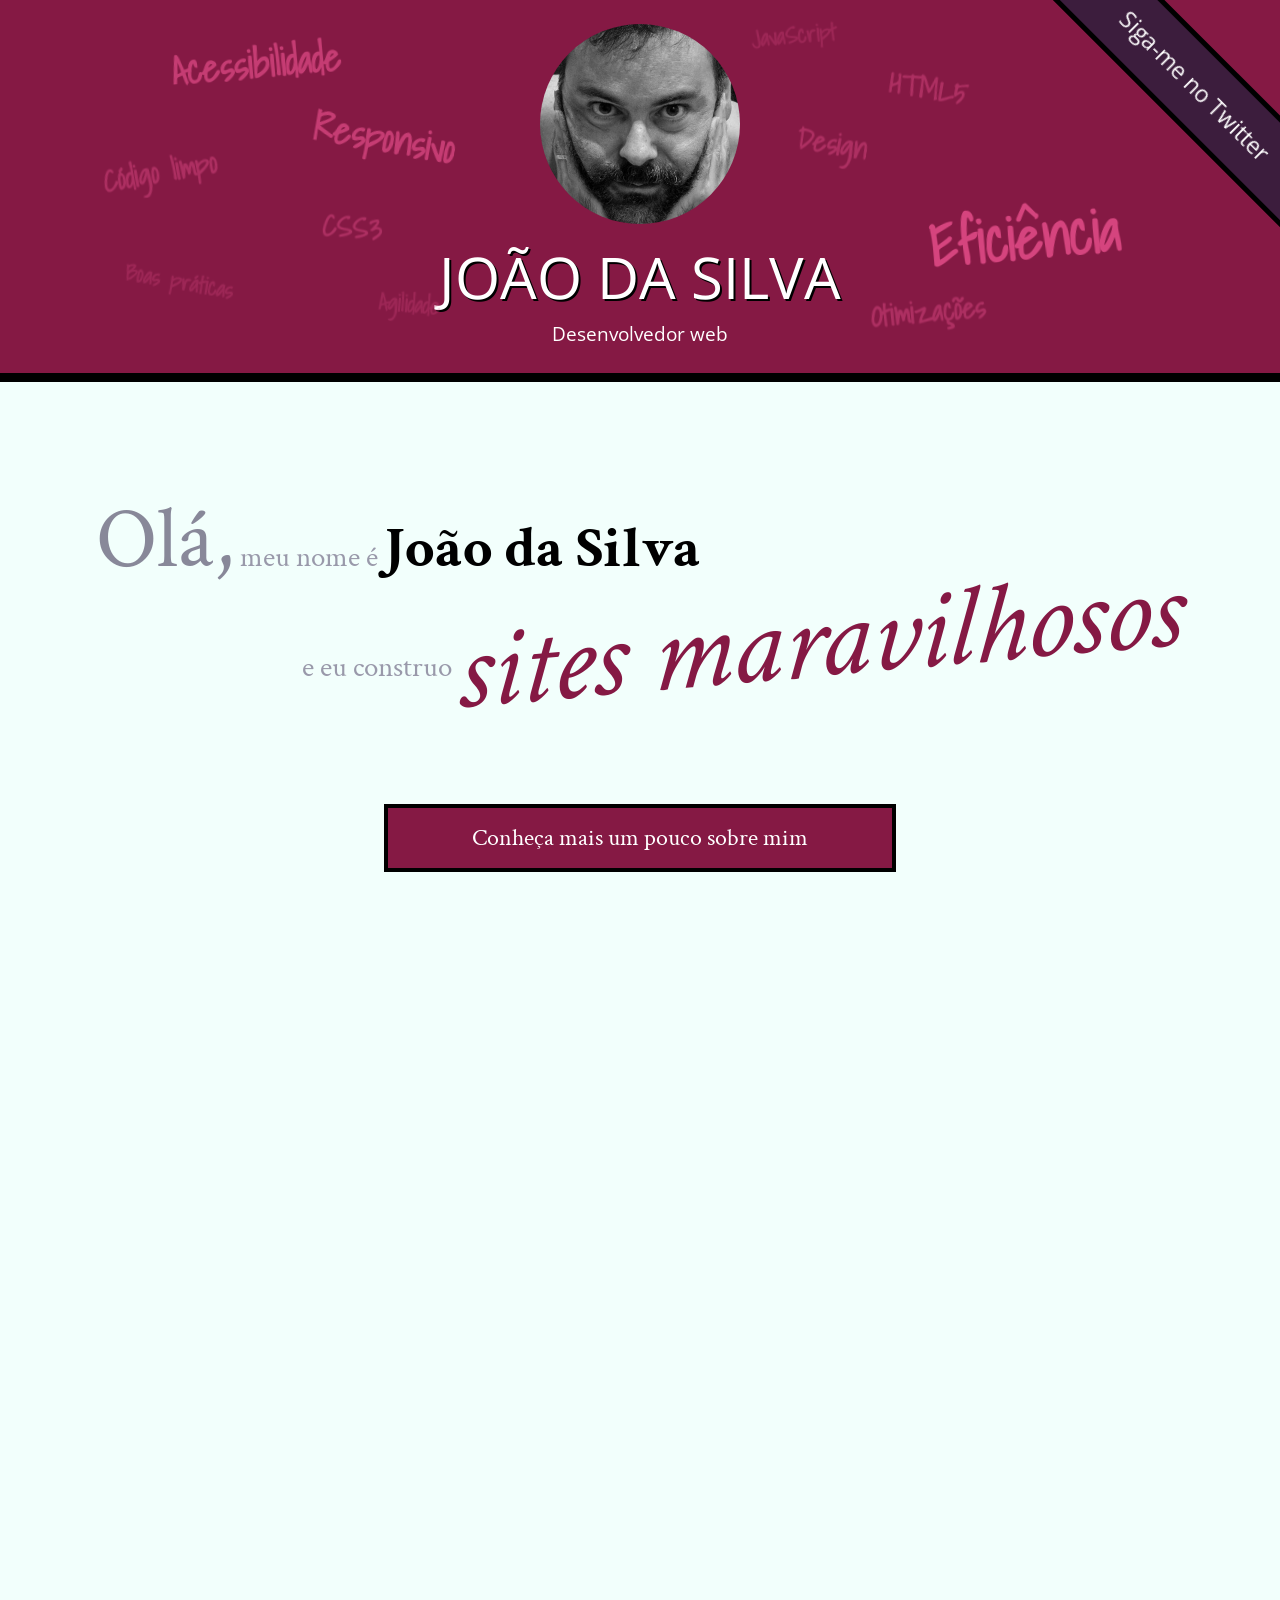
<file: moduloIV/index.html>
<!DOCTYPE html>
<html lang="pt">
<head>
    <meta charset="UTF-8">
    <title>João da Silva - Desenvolvedor Web</title>
    <link rel="shortcut icon" href="imagens/favicon.png">
    <link rel="stylesheet" href="css/reset.css">
    <link rel="stylesheet" href="css/site.css">
    <link rel="stylesheet" href="css/index.css">
    <link rel="stylesheet" href="http://fonts.googleapis.com/css?family=Crimson+Text:400,400italic,600">
    <link rel="stylesheet" href="http://fonts.googleapis.com/css?family=Open+Sans+Condensed:700">
    <link rel="stylesheet" href="http://fonts.googleapis.com/css?family=Shadows+Into+Light">
</head>
<body>
    <header class="titulo-principal">
        <img class="foto-home" src="imagens/eu.jpg" alt="Foto de João da Silva">
        <h1>João da Silva</h1>
        <p class="subtitulo-principal">Desenvolvedor web</p>
        <ul class="palavras-home">
           <li class="palavra-home eficiencia">Eficiência</li>
           <li class="palavra-home boas-praticas">Boas práticas</li>
           <li class="palavra-home codigo-limpo">Código limpo</li>
           <li class="palavra-home css3">CSS3</li>
           <li class="palavra-home html5">HTML5</li>
           <li class="palavra-home javascript">JavaScript</li>
           <li class="palavra-home acessibilidade">Acessibilidade</li>
           <li class="palavra-home responsivo">Responsivo</li>
           <li class="palavra-home otimizacoes">Otimizações</li>
           <li class="palavra-home agilidade">Agilidade</li>
           <li class="palavra-home design">Design</li>
        </ul>
        <a href="http:www.twitter.com">
           <span class="banner-twitter">Siga-me no Twitter</span>
        </a>
    </header>
    <main>
        <section class="secao-inicio saudacao">
            <p class="saudacao"><span class="saudacao-inicio">Olá,</span> meu nome é <strong>João da Silva</strong> <span class="saudacao-ultima-linha">e eu construo <em>sites maravilhosos</em></span></p>
            <a class="botao-index" href="bio.html">Conheça mais um pouco sobre mim</a>
        </section>
        <section class="secao-inicio trabalhos">
            <h2>Trabalhos</h2>
            <ul>
                <li><img src="imagens/bmw.png" alt="Site da BMW"></li>
                <li><img src="imagens/ibm.png" alt="Site da IBM"></li>
                <li><img src="imagens/uol.png" alt="Site da UOL"></li>
            </ul>
            <a class="botao-index" href="portfolio.html">Veja mais</a>
        </section>
        <section class="secao-inicio blog">
            <h2>Blog</h2>
            <small>Últimos posts</small>
            <ol>
                <li class="mais-recente">
                    <a class="link-post" href="blog.html">O essencial de design responsivo</a>
                    <p class="inicio-post">
                    Design responsivo tem ganho cada vez mais atenção como técnica de desenvolvimento de páginas web para dispositivos móveis. Mas como começar?
                    </p>
                </li>
                <li>
                    <a class="link-post" href="blog.html">Por que fazer páginas acessíveis?</a>
                    <p class="inicio-post">
                    Tem se falado cada vez sobre acessibilidade na web. Há diversas técnicas e diretivas a serem seguidas, inclusive da própria W3C. Mas vale a pena investir nisso? 
                    </p>
                </li>
                <li>
                    <a class="link-post" href="blog.html">JavaScript não obstrusivo</a>
                    <p class="inicio-post">
                    JavaScript é uma linguagem essencial hoje em dia para criar páginas ricas, interativas e dinâmicas. Porém, há alguns cuidados que devem ser tomados ao colocarmos código JavaScript em nossas páginas. 
                    </p>
                </li>
            </ol>
            <a class="botao-index" href="blog.html">Veja mais</a>
        </section>
    </main>
    <footer>
        <h2>Vamos conversar?</h2>
        <p>Você pode entrar em contato comigo <a href="contato.html">por e-mail</a> ou pelo telefone <a href="tel:+551234567890">(12) 3456-7890</a></p>
    </footer>
</body>
</html>
</file>
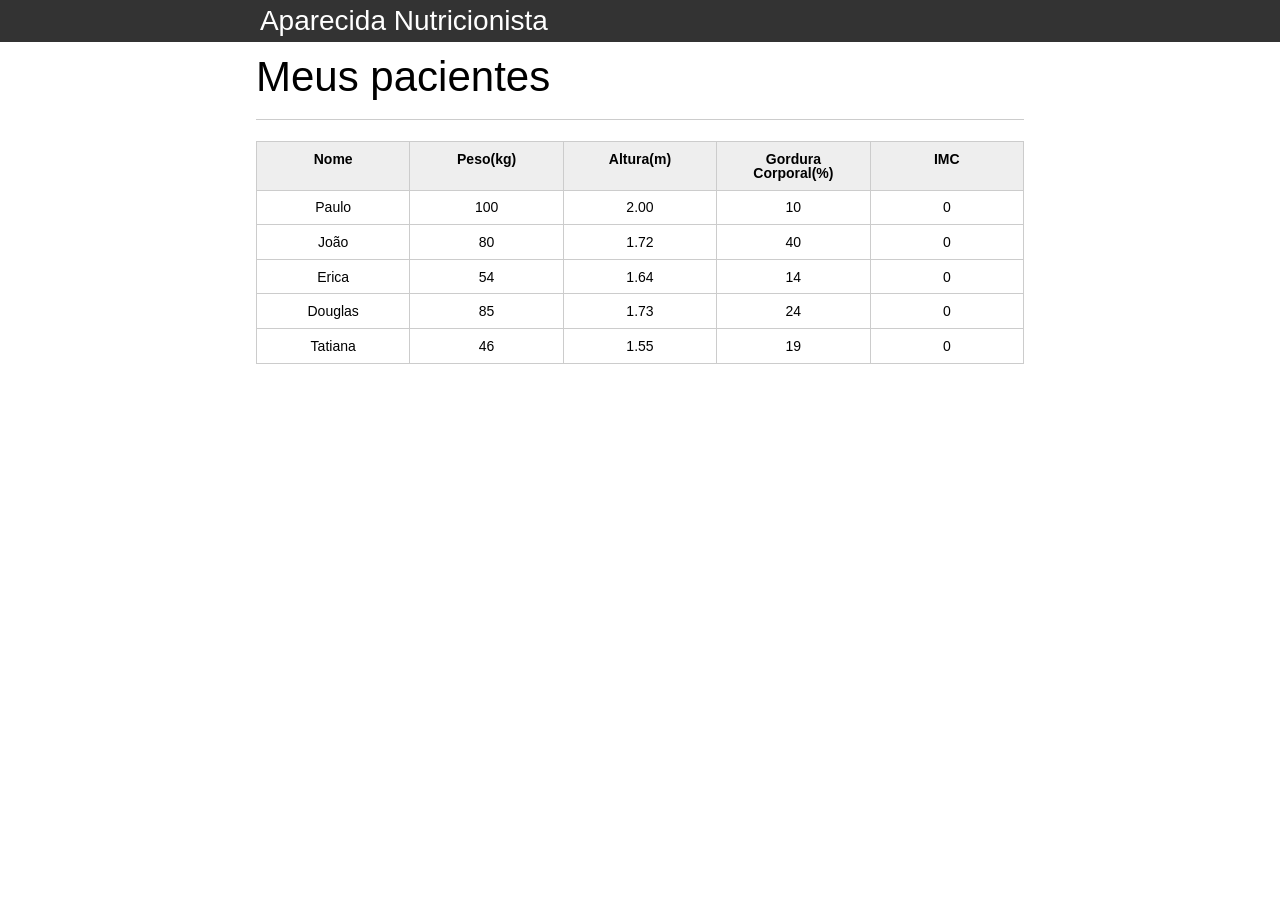
<file: moduloV/index.html>
<!DOCTYPE html>
<html lang="pt-br">
	<head>
		<meta charset="UTF-8">
		<title>Aparecida Nutrição</title>
		<link rel="icon" href="favicon.ico" type="image/x-icon">
		<link rel="stylesheet" type="text/css" href="css/reset.css">
		<link rel="stylesheet" type="text/css" href="css/index.css">

	</head>
	<body>

		<header>
			<div class="container">
				<h1 class="titulo">Aparecida Nutrição</h1>
			</div>
		</header>
		<main>
			<section class="container">
				<h2>Meus pacientes</h2>
				<table>
					<thead>
						<tr>
							<th>Nome</th>
							<th>Peso(kg)</th>
							<th>Altura(m)</th>
							<th>Gordura Corporal(%)</th>
							<th>IMC</th>
						</tr>
					</thead>
					<tbody id="tabela-pacientes">
						<tr class="paciente" >
							<td class="info-nome">Paulo</td>
							<td class="info-peso">100</td>
							<td class="info-altura">2.00</td>
							<td class="info-gordura">10</td>
							<td class="info-imc">0</td>
						</tr>

						<tr class="paciente" >
							<td class="info-nome">João</td>
							<td class="info-peso">80</td>
							<td class="info-altura">1.72</td>
							<td class="info-gordura">40</td>
							<td class="info-imc">0</td>
						</tr>

						<tr class="paciente" >
							<td class="info-nome">Erica</td>
							<td class="info-peso">54</td>
							<td class="info-altura">1.64</td>
							<td class="info-gordura">14</td>
							<td class="info-imc">0</td>
						</tr>

						<tr class="paciente">
							<td class="info-nome">Douglas</td>
							<td class="info-peso">85</td>
							<td class="info-altura">1.73</td>
							<td class="info-gordura">24</td>
							<td class="info-imc">0</td>
						</tr>
						<tr class="paciente" >
							<td class="info-nome">Tatiana</td>
							<td class="info-peso">46</td>
							<td class="info-altura">1.55</td>
							<td class="info-gordura">19</td>
							<td class="info-imc">0</td>
						</tr>
					</tbody>
				</table>

			</section>
		</main>

      <script src="js/principal.js"></script>
	</body>
</html>
</file>
<file: moduloIV/css/site.css>
html {
   font-size: 120%;
} 
body {
   font-family: "Crimson Text", "Times New Roman", serif;
   background-color: #F2FFFC;
   line-height: 1.5;
   display: flex;
   flex-wrap: wrap;
} 
h1,
h2,
.subtitulo-principal {
   font-family: "Open Sans Condensed", "Arial", sans-serif;
} 
h1 {
   text-transform: uppercase;
   font-size: 300%;
   text-shadow: 2px 2px black;
} 
.titulo-principal {
   text-align: center;
   background-color: #851944;
   color: #FFF;
   padding: 1.25rem;
   border-bottom: .5rem solid #000;
} 
.subtitulo-texto {
   font-size: 150%;
   clear: both;
} 
main {
   padding-bottom: 4rem;
   flex-grow: 1;
} 
main a {
   color: #851944;
} 
main a:hover,
main a:focus,
footer a:hover,
footer a:focus {
   color: red;
}
main p {
   text-align: justify;
   margin: 1rem 0;
} 
.navegacao-site {
   text-align: center;
   background-color: #3C1D3D;
   color: #F2FFFC;
   padding: 1rem;
} 
.navegacao-site a {
   color: inherit;
   font-family: "Open Sans Condensed", "Arial", sans-serif;
   text-transform: lowercase;
   text-decoration: none;
} 
.navegacao-site a:hover,
.navegacao-site a:focus {
   text-shadow: 0 0 2px pink;
}
.navegacao-site h1 {
   font-size: 150%;
   margin-bottom: 1.25rem;
} 
.rodape-pagina {
   color: #F2FFFC;
   padding: 1rem;
   clear: both;
   position: fixed;
   bottom: 0;
   left: 0;
   width: 100%;
   box-sizing: border-box;
   background-image: radial-gradient(ellipse at left bottom,
       rgba(60, 29, 61, .8),
       rgba(60, 29, 61, .8) 65%,
       black 65%,
       black 70%,
       transparent 70%,
       transparent); 
   background-size: 25%;
   background-repeat: no-repeat;
} 
.container {
   width: 720px;
   margin-left: auto;
   margin-right: auto;
   padding: 1.5rem 0;
} 
strong {
   font-weight: bold;
} 
em {
   font-style: italic;
} 
.icones-redes-sociais li {
   display: inline-block;
} 
.icones-redes-sociais a {
   width: 40px;
   height: 40px;
   display: block;
   text-indent: -99999px;
} 
.github {
   background-image: url(../imagens/github.png);
} 
.twitter {
   background-image: url(../imagens/twitter.png);
} 
.linkedin {
   background-image: url(../imagens/linkedin.png);
} 
.minha-foto,
.navegacao-site {
   border-left: .5rem solid black;
   box-sizing: border-box;
} 
.minha-foto {
   border-bottom: .5rem solid black;
}
.navegacao-site {
   width: calc(.9 * 300px);
   padding-top: calc(300px + 1em);
} 
.icones-redes-sociais a {
   position:relative;
}
.icones-redes-sociais a:hover::after,
.icones-redes-sociais a:focus::after {
   content: attr(data-tooltip);
   position: absolute;
   top: 100%;
   right: 0;
   text-indent: 0;
   background-color: black;
   width: 300%;
   font-size: .75em;
}
.icones-redes-sociais a:hover::before,
.icones-redes-sociais a:focus::before {
   content: '';
   width: 1em;
   height: 1em;
   background-color: black;
   position: absolute;
   bottom: 0;
   left: 0;
   transform: translateY(.5em) rotate(45deg);
}
.minha-foto {
   position: absolute;
   top: 0;
   right: 0;
   height: 300px;
}
</file>
<file: moduloIV/css/index.css>
html, body {
   overflow-x: hidden;
   height: 100%;
}
body {
   perspective: 6px;
   perspective-origin: 50% 160px;
   display: block;
}
.titulo-principal {
   position: relative;
}
.foto-home {
   height: 200px;
   border-radius: 50%;
} 
.palavras-home, .titulo-principal {
   transform-style: preserve-3d;
}
.palavras-home {
   position: absolute;
   top: 0;
   left: 0;
   width: 100%;
   height: 100%;
}
.palavras-home li {
   font-size: 400%;
}
.palavra-home {
    position: absolute;
    font-family: "Shadows Into Light", cursive;
    font-weight: bold;
    color: #D5447E;
   animation: aparece 2s;
} 
@keyframes aparece {
   0% {
      opacity: 0;
      transform: scale(0.001);
   }
}
.eficiencia {
    top: 50%;
    left: 60%;
    -webkit-transform: translate(-50%, -50%) rotate(-5deg) translateZ(4px) scale(.25);
    transform: translate(-50%, -50%) rotate(-5deg) translateZ(4px) scale(.25);
} 
.boas-praticas {
    top: 70%;
    left: 20%;
    -webkit-transform: translate(-50%, -50%) rotate(10deg) translateZ(1px) scale(.25);
    transform: translate(-50%, -50%) rotate(10deg) translateZ(1px) scale(.25);
    opacity: .3;
} 
.codigo-limpo {
    top: 45%;
    left: 25%;
    -webkit-transform: translate(-50%, -50%) rotate(-10deg) translateZ(2px) scale(.25);
    transform: translate(-50%, -50%) rotate(-10deg) translateZ(2px) scale(.25);
    opacity: .5;
} 
.css3 {
    top: 55%;
    left: 35%;
    -webkit-transform: translate(-50%, -50%) rotate(5deg) translateZ(2px) scale(.25);
    transform: translate(-50%, -50%) rotate(5deg) translateZ(2px) scale(.25);
    opacity: .5;
} 
.html5 {
    top: 30%;
    left: 65%;
    -webkit-transform: translate(-50%, -50%) rotate(10deg) translateZ(2px) scale(.25);
    transform: translate(-50%, -50%) rotate(10deg) translateZ(2px) scale(.25);
    opacity: .5;
} 
.javascript {
    top: 15%;
    left: 60%;
    -webkit-transform: translate(-50%, -50%) rotate(-5deg) translateZ(1px) scale(.25);
    transform: translate(-50%, -50%) rotate(-5deg) translateZ(1px) scale(.25);
    opacity: .3;
} 
.acessibilidade {
    top: 30%;
    left: 35%;
    -webkit-transform: translate(-50%, -50%) rotate(-5deg) translateZ(3px) scale(.25);
    transform: translate(-50%, -50%) rotate(-5deg) translateZ(3px) scale(.25);
    opacity: .8;
} 
.responsivo {
    top: 40%;
    left: 40%;
    -webkit-transform: translate(-50%, -50%) rotate(10deg) translateZ(3px) scale(.25);
    transform: translate(-50%, -50%) rotate(10deg) translateZ(3px) scale(.25);
    opacity: .8;
} 
.otimizacoes {
    top: 70%;
    left: 65%;
    -webkit-transform: translate(-50%, -50%) rotate(-5deg) translateZ(2px) scale(.25);
    transform: translate(-50%, -50%) rotate(-5deg) translateZ(2px) scale(.25);
    opacity: .5;
} 
.agilidade {
    top: 75%;
    left: 35%;
    -webkit-transform: translate(-50%, -50%) rotate(5deg) translateZ(1px) scale(.25);
    transform: translate(-50%, -50%) rotate(5deg) translateZ(1px) scale(.25);
    opacity: .3;
} 
.design {
    top: 40%;
    left: 60%;
    -webkit-transform: translate(-50%, -50%) rotate(10deg) translateZ(2px) scale(.25);
    transform: translate(-50%, -50%) rotate(10deg) translateZ(2px) scale(.25);
    opacity: .5;
}
.banner-twitter {
   width: 14em;
   line-height: 1;
   padding: 1em 0;
   box-sizing: border-box;

   text-align: center;
   text-decoration: none;
   background-color: #3C1D3D;
   color: white;
   border: .25em solid black;

   font-size: 1.2em;
   font-family: "Open Sans Condensed", sans-serif;

   position: absolute;
   top: 0;
   right: 0;
   transform: translate(calc(0.707 * (3.5em - 100%) + 100%), calc(-0.707 * 100%)) rotate(45deg);
   transform-origin: 0 0;

   animation: aparece .5s;
   animation-delay: 2s;
   animation-fill-mode: backwards;
}
.saudacao p {
   font-size: 1.5em;
   color: #99A;
   line-height: 1;
   padding: 2em;
} 
.saudacao-inicio {
   font-size: 3em;
   color: #889;
} 
.saudacao-ultima-linha {
   text-align: right;
   display: block;
} 
.saudacao strong {
   font-size: 2em;
   color: #000;
} 
.saudacao em {
   color: #851944;
   font-size: 4em;
   display: inline-block;
   transform: rotate(-5deg) skew(-10deg);
   position: relative;
   animation: flutua 1s infinite;
   animation-direction: alternate;
   animation-timing-function: ease-in-out;
} 
.saudacao:hover em {
   animation-play-state: paused;
}
@keyframes flutua {
   from {
      top: -5px;
   }
   to {
      top: 5px;
   }
}
.botao-index {
   font-size: 1.25em;
   background-color: #851944;
   color: #FFF;
   padding: .5em;
   border: .2em solid black;
   width: 40ch;
   margin: 2em auto;
   display: block;
   text-align: center;
   transition: .5s;
   text-decoration: none;
} 
.botao-index:hover {
   box-shadow: 0 0 1em #FA9;
   color: white;
   background-color: #C54974;
}
.secao-inicio {
   padding: 2em;
} 
.secao-inicio h2 {
   font-size: 3em;
   text-shadow: 2px 2px #000;
   text-transform: uppercase;
   margin-bottom: .5em;
} 
.trabalhos {
   background-color: #3C1D3D;
   border-top: .5em solid #000;
   border-bottom: .5em solid #000;

   background-image: linear-gradient(135deg,
      transparent,
      transparent 14px,
      rgba(0,0,0,0.1) 14px,
      rgba(0,0,0,0.1) 15px,
      transparent 15px,
      transparent);
   background-size: 20px 20px;
   background-attachment: fixed;

} 
.trabalhos h2 {
   color: #FFF;
} 
.trabalhos ul {
   display: flex;
} 
.trabalhos li {
   flex: auto;
   border: .5em solid black;
} 
.trabalhos img {
   width: 100%;
   display: block;
} 
.trabalhos li:first-child {
   order: 2;
   transform: scale(1.2);
}
.trabalhos li:nth-child(2) {
   order: 1;
}
.trabalhos li:nth-child(3) {
   order: 3;
}
.blog {
   position: relative;
   background-color: #999;
   color: #FFF;
   border-bottom: .5em solid #851944;

   background-image: linear-gradient(225deg,
      transparent,
      transparent 14px,
      rgba(255, 255, 255, 0.1) 14px,
      rgba(255, 255, 255, 0.1) 15px,
      transparent 15px,
      transparent);
   background-size: 20px 20px;
   background-attachment: fixed;
} 
.blog small {
   position: relative;
   top: -2em;
} 
.blog li {
   width: 30%;
}
.blog li a {
   color: #FCF;
   padding: .5em;
   display: block;
} 
.blog .inicio-post {
   position: absolute;
   top: 4em;
   height: 9em;
   left: 30%;
   right: 4em;
   background-color: #F2FFFC;
   color: #000;
   padding: 1.5em;
   display: none;
}
.blog a:hover + .inicio-post,
.blog a:hover + .inicio-post {
   display: block;
}
.blog .link-post:hover,
.blog .link-post:focus {
   background-color: #F2FFFC;
   color: #F26;
}
footer {
   background-color: #000;
   color: #FFF;
   padding: 2em;
} 
footer h2 {
   font-size: 3em;
} 
footer a {
   color: #F99;
} 
main {
   width: 100%;
   padding-bottom: 0;
   float: none;
}
</file>
<file: moduloV/css/index.css>
*{
	box-sizing: border-box;
 }

body{
	font-family: "Helvetica Neue", "Helvetica", Helvetica, Arial, sans-serif;
	font-size: 14px;
}

header{
	background-color: #333;
	height: 3em;
	color: #FFF;
	margin-bottom: 1em;
}

header h1{
	font-size: 2em;
	display:inline-block;
	vertical-align:	middle;
}
header h2{
	font-size: 2em;
	display:inline-block;
	vertical-align:	middle;
}

header .container:before{
	content: '';
	display:inline-block;
	height: 100%;
	vertical-align:	middle;
}

.container{
	width: 60%;
	height: 100%;
	margin: 0 auto;
}

section{
	margin: 2em 0;
	overflow: hidden;
}

section h2{
	font-size: 3em;
	display: block;
	padding-bottom: .5em;
	border-bottom: 1px solid #ccc;
	margin-bottom: .5em;
}

table{
	width: 100%;
	margin-bottom : .5em;
    table-layout: fixed;

}

td, th {
	padding: .7em;
	margin: 0;
	border: 1px solid #ccc;
	text-align: center;
}

th{
	font-weight: bold;
	background-color: #EEE;
}

label{
	color: #555;
	display: block;
	margin-bottom: .2em;
}

.campo{
	margin: 0;
	padding-bottom: 1em;
	width: 100%;
	border: 1px solid #ccc;
	padding: .7em;
	width: 100%;
}

.campo-medio{
	display: inline-block;
	padding-right: .5em;
}

.grupo{
	width: 32%;
	display: inline-block;
	padding: 10px 0px;
}

button{
	padding: .5em 2em;
	border: 0;
	border-bottom: 3px solid;
	font-size: 1.2em;
	cursor: pointer;
	margin: 0;
	margin-top: -3px;
	color: #fff;
	background-color:#0c8cd3;
	border-color: #04324c;
	width: 20%;
    display: block;
    clear: both;
    margin: 10px 0px;

}

button:active{
	margin-top:0px;
	border: 0;
}

button[disabled=disabled], button:disabled {
    background-color: gray;
	border-color: darkgray;

}

.adicionar-paciente{
    margin-top: 30px;
}

.campo-invalido{
	border: 1px solid red;
}
</file>
